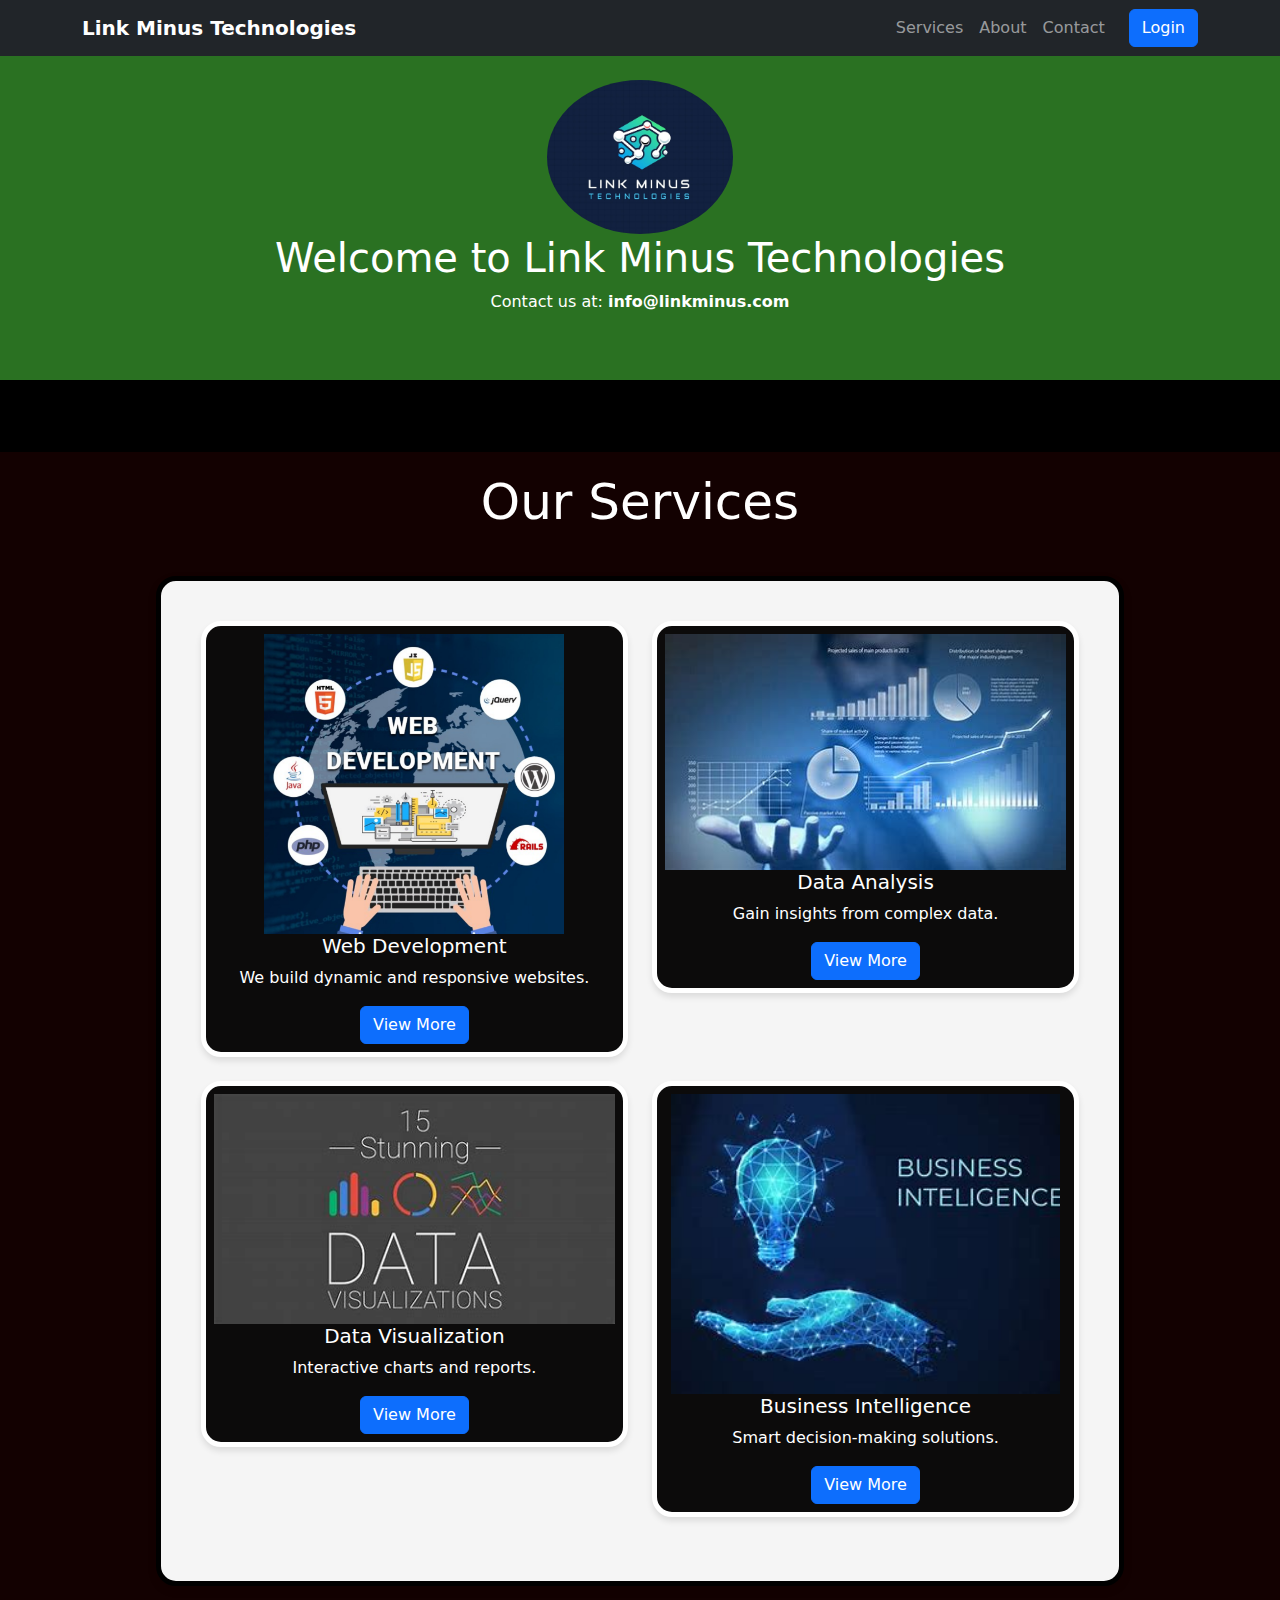
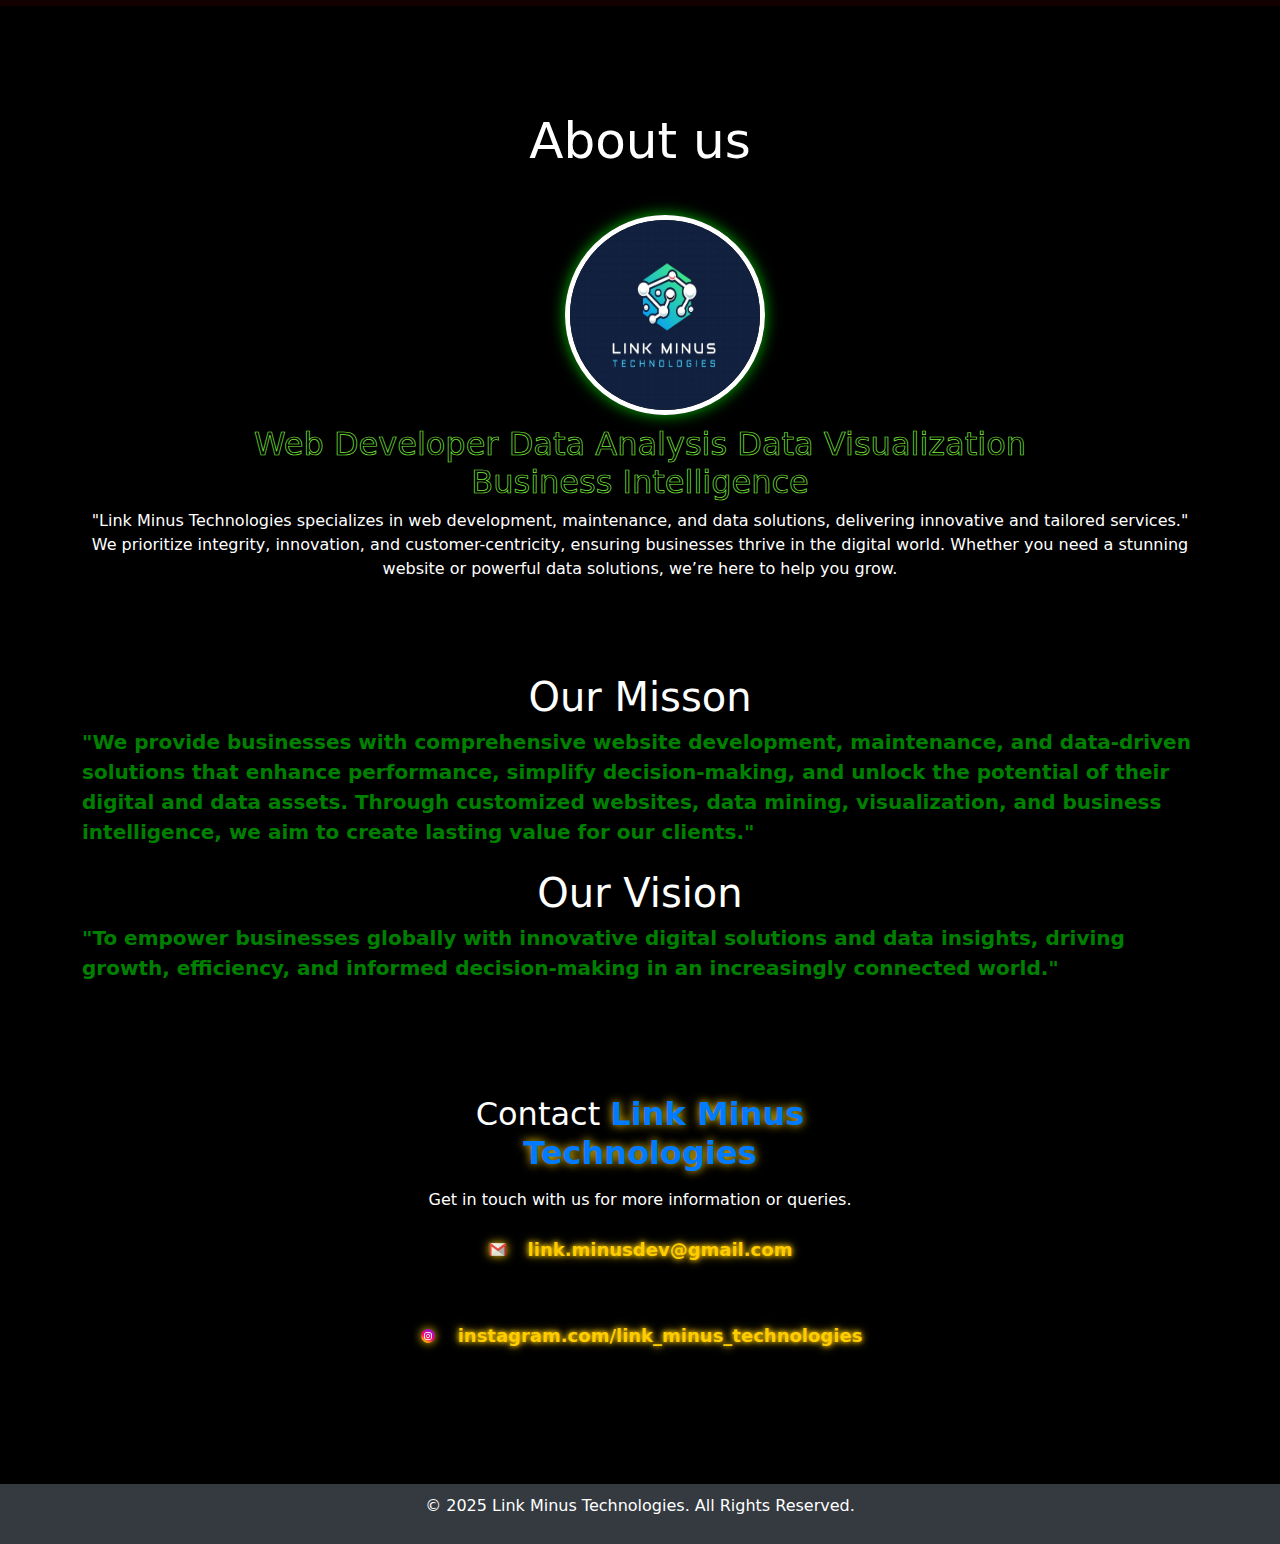
<file: ranjith/index.html>
<!DOCTYPE html>
<html lang="en">
<head>
    <meta charset="UTF-8">
    <meta name="viewport" content="width=device-width, initial-scale=1.0">
    <title>Link Minus Technologies</title>
    <link rel="Icon" href="rlogo.png.jpg">
    <link rel="stylesheet" href="style.css">
    <link href="https://cdn.jsdelivr.net/npm/bootstrap@5.3.3/dist/css/bootstrap.min.css" rel="stylesheet" integrity="sha384-QWTKZyjpPEjISv5WaRU9OFeRpok6YctnYmDr5pNlyT2bRjXh0JMhjY6hW+ALEwIH" crossorigin="anonymous">
</head>
<body  class="bg-black text-white">

    <nav class="navbar navbar-expand-lg navbar-dark bg-dark fixed-top">
        <div class="container">
            <a class="navbar-brand" href="#">Link Minus Technologies</a>
            <button class="navbar-toggler" type="button" data-bs-toggle="collapse" data-bs-target="#navbarNav">
                <span class="navbar-toggler-icon"></span>
            </button>
    
            <div class="collapse navbar-collapse justify-content-between" id="navbarNav">
                <ul class="navbar-nav ms-auto">
                    <li class="nav-item"><a class="nav-link" href="#services">Services</a></li>
                    <li class="nav-item"><a class="nav-link" href="#about">About</a></li>
                    <li class="nav-item"><a class="nav-link" href="#contact">Contact</a></li>
                </ul>
    
                <!-- Login Button -->
                <a href="login.html" class="btn btn-primary ms-3">Login</a>
            </div>
        </div>
    </nav>

    
    <!--
    
    <nav  class="navbar navbar-expand-lg navbar-dark bg-dark">
        <div class="container">
            <a class="navbar-brand" href="#">Link Minus Technologies</a>
            <button class="navbar-toggler" type="button" data-bs-toggle="collapse" data-bs-target="#navbarNav">
                <span class="navbar-toggler-icon"></span>
            </button>
            
            
            
            <div class="collapse navbar-collapse" id="navbarNav">
                <ul class="navbar-nav ms-auto">
                    
                    
                    
                    <li class="nav-item"><a class="nav-link" href="#services">Services</a></li>
                    <li class="nav-item"><a class="nav-link" href="#about">About</a></li>
                    <li class="nav-item"><a class="nav-link" href="#contact">Contact</a></li>
                </ul>
            </div>
        
        </div>
    </nav>
-->

    
    <header class="hero">
        <img class="logo" src="rlogo.png.jpg" alt="">
        <h1>Welcome to Link Minus Technologies</h1>
        <p>Contact us at: <strong>info@linkminus.com</strong></p>
    </header>
    <br>
    
    <!--ourservices-->
    <div class="colors">
        <div class="container my-5">
            <section id="services" style="margin: 20px auto;">
                <h2 id="soon" class="text-center mb-4">Our Services</h2>
                <div class="cards">
                    <div class="row">
                        <div class="col-md-6 col-lg-6">
                            <div id="newface" class="card text-center p-2">
                                <img class="photo img-fluid" src="webdevelopment.png" alt="Web Development">
                                <h5>Web Development</h5>
                                <p>We build dynamic and responsive websites.</p>
                                <a href="course.html">
                                    <button class="btn btn-primary" onclick="showMessage('Web Development')">View More</button>
                                </a>
                            </div>
                            <br>
                        </div>
                        <br>
                        <div class="col-md-6 col-lg-6">
                            <div id="newface" class="card text-center p-2">
                                <img class="photo img-fluid" src="dataanalysis.png" alt="Data Analysis">
                                <h5>Data Analysis</h5>
                            <p>Gain insights from complex data.</p>
                                <a href="course dataanal.html">
                                    <button class="btn btn-primary" onclick="showMessage('Data Analysis')">View More</button>
                                </a>
                            </div>
                            <br>
                        </div>
                        <div class="col-md-6 col-lg-6">
                            <div id="newface" class="card text-center p-2">
                                <img class="photo img-fluid" src="datavisualization.png" alt="Data Visualization">
                                <h5>Data Visualization</h5>
                                <p>Interactive charts and reports.</p>
                                <a href="datavisulation.html">
                                    <button class="btn btn-primary" onclick="showMessage('Data Visualization')">View More</button>
                                </a>
                            </div>
                            <br>
                        </div>
                        <div class="col-md-6 col-lg-6">
                            <div id="newface" class="card text-center p-2">
                                <img class="photo img-fluid" src="businessintelligence.png" alt="Business Intelligence">
                                <h5>Business Intelligence</h5>
                                <p>Smart decision-making solutions.</p>
                                <a href="bi.html">
                                    <button class="btn btn-primary" onclick="showMessage('Business Intelligence')">View More</button>
                                </a>
                            </div>
                            <br>
                        </div>
                    </div>
                </div>
            </section>
        </div>
    </div>
        <!--about-->
        <div id="about">
            <div id="me">
                <p >About us</p>
            </div>

            <div class="home-img">
                <div class="container">
                    <div class="row justify-content-center">
                        <div class="col-md-6 col-lg-4 col-12 text-center">
                            <img src="rlogo.png.jpg" alt="Responsive Logo" class="responsive-img">
                        </div>
                    </div>
                </div>
            </div>
            <div class="container">
                <section  class="home">
                    <div class="home-info">
                        <h2>
                            <span style="--i:4;" class="animated-text" data-text="Web Developer">Web Developer</span>
                            <span style="--i:3;" class="animated-text" data-text="Data Analysis">Data Analysis</span>
                            <span style="--i:2;" class="animated-text" data-text="Data Visualization">Data Visualization</span>
                            <span style="--i:1;" class="animated-text" data-text="Business Intelligence">Business Intelligence</span>
                        </h2>
                    
                        <p>
                            "Link Minus Technologies specializes in web development, maintenance, and data solutions, delivering innovative and tailored services."
                            We prioritize integrity, innovation, and customer-centricity, ensuring businesses thrive in the digital world. Whether you need a stunning website
                            or powerful data solutions, we’re here to help you grow.
                        </p>
            </div>
                        
                    </div>
                </section>
        </div>
        <!--ourmisson-->
        <div class="ourmisson">
            <div class="container">
                <div class="row">
                    <div class="col-lg-12 col-md-6 col-xs-3">
                        <div class="new">Our Misson</div>
                        <p><b> "We provide businesses with comprehensive website development, maintenance, and data-driven solutions that enhance performance, simplify decision-making, and unlock the potential of their digital and data assets. Through customized websites, data mining, visualization, and business intelligence, we aim to create lasting value for our clients." </b> </p>
                    </div>
                </div>
            </div>
        </div>
        
<!--vision-->
        <div class="OurVision">
            <div class="container">
                <div class="row">
                    <div class="col-lg-12 col-md-6 col-xs-3">
                        <div class="new">Our Vision</div>
                        <p>  <b> "To empower businesses globally with innovative digital solutions and data insights, driving growth, efficiency, and informed decision-making in an increasingly connected world."</b></p>
                    </div>
                </div>
            </div>
        </div>
        
    <br>

    <!--contact-->
    <div id="contact" class="container py-5" style="border-radius: 0px;">
        <div class="row justify-content-center">
            <div class="col-lg-6 col-md-8 col-sm-10 col-12">
                <div class="border-box text-center p-4 shadow">
                    <h2 class="mb-3">Contact <span class="highlight">Link Minus Technologies</span></h2>
                    <p class="mb-4">Get in touch with us for more information or queries.</p>
    
                    <!-- Email Section -->
                    <div class="contact-info mb-4">
                        <p>
                            <img src="email.png" alt="Email Icon" class="icon-img">
                         
                            <a href="mailto:link.minusdev@gmail.com" class="glow-text">link.minusdev@gmail.com</a>
                        </p>
                    </div>
    
                    <!-- Social Media Links -->
                    <div class="social-media">
                        <p>
                            <img src="instagram-logo.png" alt="Instagram Logo" class="icon-img">
                            
                            <a href="https://www.instagram.com/link_minus_technologies/" class="glow-text">
                                instagram.com/link_minus_technologies
                            </a>
                        </p>
                    </div>
                </div>
            </div>
        </div>
    </div>
    
    


     <br><br>
    
    <footer>
        <p>&copy; 2025 Link Minus Technologies. All Rights Reserved.</p>
    </footer>

    <script src="https://cdn.jsdelivr.net/npm/bootstrap@5.3.3/dist/js/bootstrap.bundle.min.js" integrity="sha384-YvpcrYf0tY3lHB60NNkmXc5s9fDVZLESaAA55NDzOxhy9GkcIdslK1eN7N6jIeHz" crossorigin="anonymous"></script>
</body>
</html>
</file>
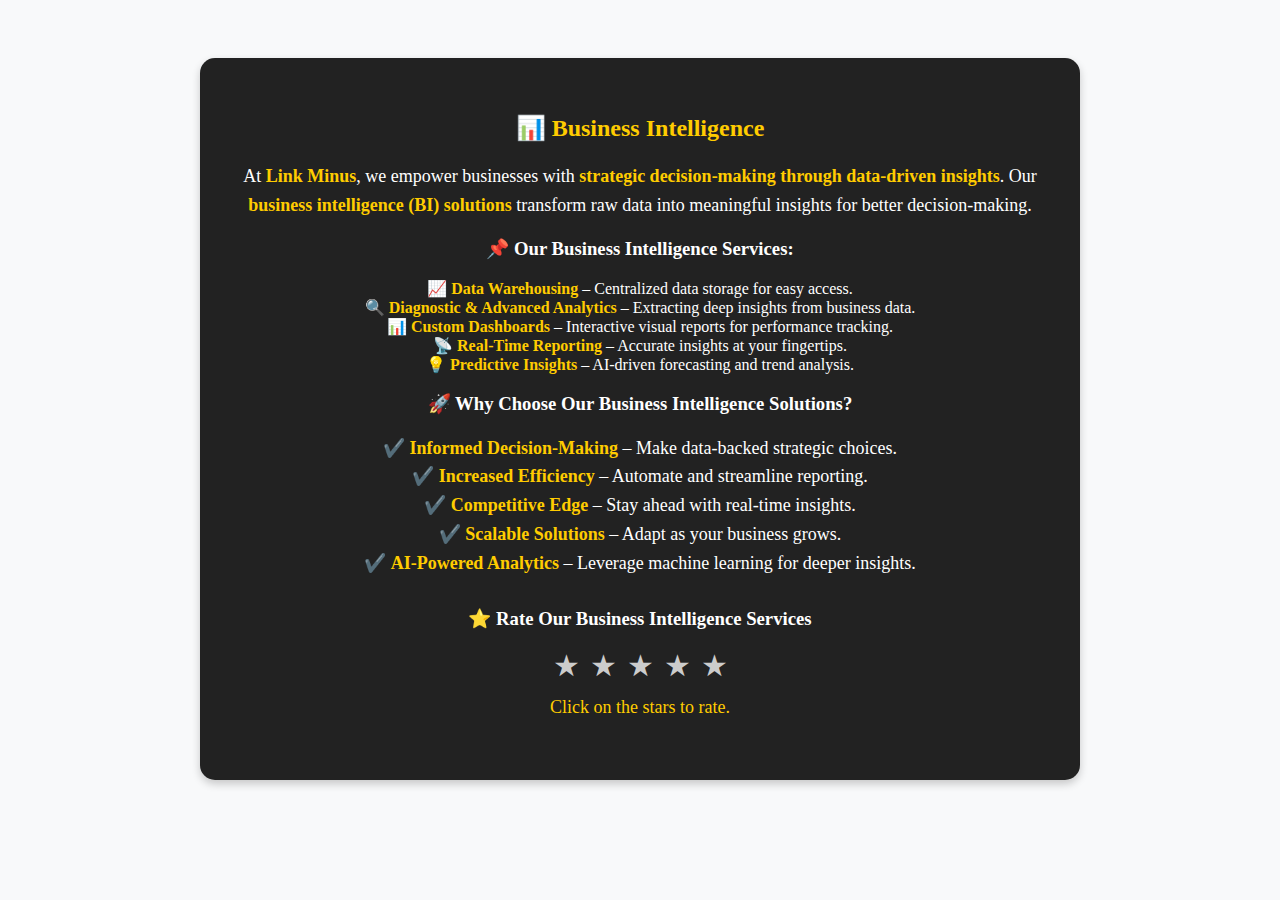
<file: ranjith/bi.html>
<!DOCTYPE html>
<html lang="en">
<head>
    <title>Business Intelligence</title>
    <meta charset="UTF-8">
    <meta name="viewport" content="width=device-width, initial-scale=1.0">
    <title>Business Intelligence</title>
    <style>
        body {
            text-align: center;
            padding-top: 50px;
            background-color: #f8f9fa;
        }
        .container {
            background: #222;
            padding: 40px;
            border-radius: 15px;
            box-shadow: 0 4px 8px rgba(0, 0, 0, 0.2);
            max-width: 800px;
            margin: auto;
            color: #ffffff;
        }
        h1 {
            font-size: 24px;
            font-weight: bold;
            color: #ffcc00;
            margin-bottom: 20px;
        }
        p {
            font-size: 18px;
            line-height: 1.6;
            text-align: center;
        }
        .highlight {
            font-weight: bold;
            color: #ffcc00;
        }
        .btn-primary {
            background-color: #ffcc00;
            border-color: #ffcc00;
            color: #222;
            font-weight: bold;
            padding: 10px 20px;
            border-radius: 8px;
            text-decoration: none;
            display: inline-block;
            margin-top: 20px;
        }
        /* Responsive */
        @media (max-width: 768px) {
            h1 {
                font-size: 24px;
            }
            p {
                font-size: 16px;
            }
        }
        /* Star Rating Styles */
        .rating-container {
            margin-top: 30px;
        }
        .star-rating {
            display: flex;
            justify-content: center;
            font-size: 30px;
            cursor: pointer;
        }
        .star {
            color: #ccc;
            transition: color 0.3s;
            margin: 0 5px;
        }
        .star.selected, .star:hover {
            color: #ffcc00;
        }
        .rating-text {
            font-size: 18px;
            margin-top: 10px;
            color: #ffcc00;
        }
    </style>
</head>
<body>
    <div class="container mt-5">
        <h1>📊 Business Intelligence</h1>
        <p>
            At <span class="highlight">Link Minus</span>, we empower businesses with <span class="highlight">strategic decision-making through data-driven insights</span>. Our <span class="highlight">business intelligence (BI) solutions</span> transform raw data into meaningful insights for better decision-making.
        </p>
        <p>
            <h3>📌 Our Business Intelligence Services:</h3>
            📈 <span class="highlight">Data Warehousing</span> – Centralized data storage for easy access.<br>
            🔍 <span class="highlight">Diagnostic & Advanced Analytics</span> – Extracting deep insights from business data.<br>
            📊 <span class="highlight">Custom Dashboards</span> – Interactive visual reports for performance tracking.<br>
            📡 <span class="highlight">Real-Time Reporting</span> – Accurate insights at your fingertips.<br>
            💡 <span class="highlight">Predictive Insights</span> – AI-driven forecasting and trend analysis.
        </p>
        
        <h3 class="mt-3">🚀 Why Choose Our Business Intelligence Solutions?</h3>
        <p>
            ✔️ <span class="highlight">Informed Decision-Making</span> – Make data-backed strategic choices.<br>
            ✔️ <span class="highlight">Increased Efficiency</span> – Automate and streamline reporting.<br>
            ✔️ <span class="highlight">Competitive Edge</span> – Stay ahead with real-time insights.<br>
            ✔️ <span class="highlight">Scalable Solutions</span> – Adapt as your business grows.<br>
            ✔️ <span class="highlight">AI-Powered Analytics</span> – Leverage machine learning for deeper insights.
        </p>

        <!-- Rating System -->
        <div class="rating-container">
            <h3>⭐ Rate Our Business Intelligence Services</h3>
            <div class="star-rating" id="starRating">
                <span class="star" data-value="1">★</span>
                <span class="star" data-value="2">★</span>
                <span class="star" data-value="3">★</span>
                <span class="star" data-value="4">★</span>
                <span class="star" data-value="5">★</span>
            </div>
            <p class="rating-text" id="ratingText">Click on the stars to rate.</p>
        </div>
    </div>

    <script>
        document.addEventListener("DOMContentLoaded", function() {
            const stars = document.querySelectorAll("#starRating .star");
            const ratingText = document.getElementById("ratingText");
            const ratingKey = "bi_service_rating"; // Key for localStorage
            
            let savedRating = localStorage.getItem(ratingKey) || 0;
            updateStars(savedRating);

            stars.forEach(star => {
                star.addEventListener("click", function() {
                    let rating = this.getAttribute("data-value");
                    localStorage.setItem(ratingKey, rating);
                    updateStars(rating);
                });
            });

            function updateStars(rating) {
                stars.forEach(star => {
                    let value = star.getAttribute("data-value");
                    if (value <= rating) {
                        star.classList.add("selected");
                    } else {
                        star.classList.remove("selected");
                    }
                });

                // Update rating text
                if (rating > 0) {
                    ratingText.textContent = `You rated this ${rating} stars!`;
                } else {
                    ratingText.textContent = "Click on the stars to rate.";
                }
            }
        });
    </script>
</body>
</html>
</file>
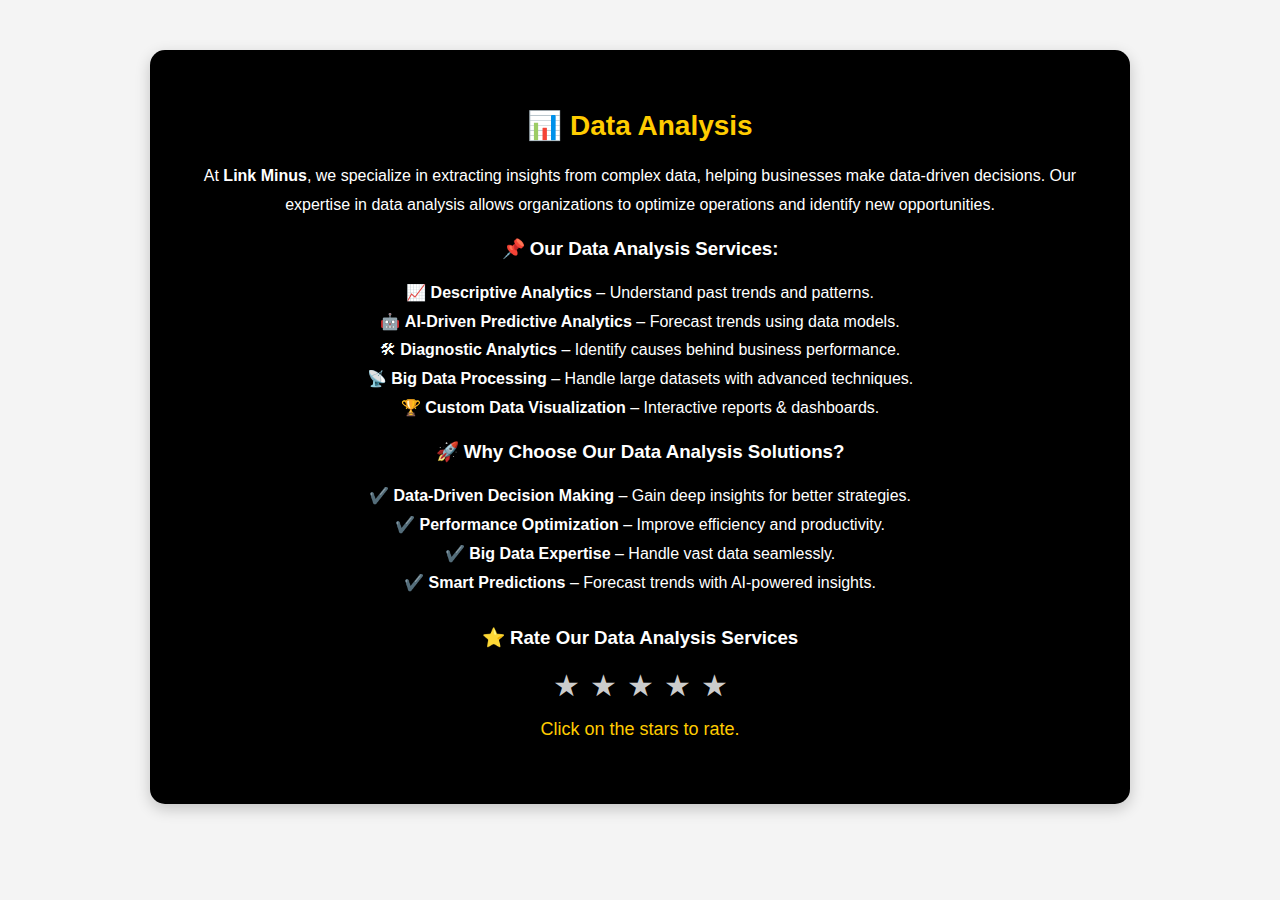
<file: ranjith/course dataanal.html>
<!DOCTYPE html>
<html lang="en">
<head>
    <meta charset="UTF-8">
    <meta name="viewport" content="width=device-width, initial-scale=1.0">
    <title>Data Analysis - Link Minus</title>
    

    <link href="https://cdn.jsdelivr.net/npm/bootstrap@5.3.3/dist/css/bootstrap.min.css" rel="stylesheet" integrity="sha384-QWTKZyjpPEjISv5WaRU9OFeRpok6YctnYmDr5pNly5W+ALEwIHAmxIM1NvYVpU7BhU" crossorigin="anonymous">
    
    <style>
        body {
            background-color: #f4f4f4;
            color: #fff;
            margin: 0;
            font-family: 'Arial', sans-serif;
        }

        .container {
            max-width: 900px;
            background: black;
            padding: 40px;
            border-radius: 15px;
            box-shadow: 0px 5px 15px rgba(0, 0, 0, 0.2);
            margin: 50px auto;
            text-align: center;
        }

        h1 {
            font-size: 28px;
            font-weight: bold;
            text-align: center;
            color: #ffcc00;
            margin-bottom: 20px;
        }

        p {
            font-size: 16px;
            line-height: 1.8;
        }

        .highlight {
            color: #ffcc00;
            font-weight: bold;
        }

        /* Star Rating Styles */
        .rating-container {
            margin-top: 30px;
            text-align: center;
        }
        .star-rating {
            display: flex;
            justify-content: center;
            font-size: 30px;
            cursor: pointer;
        }
        .star {
            color: #ccc;
            transition: color 0.3s;
            margin: 0 5px;
        }
        .star.selected, .star:hover {
            color: #ffcc00;
        }
        .rating-text {
            font-size: 18px;
            margin-top: 10px;
            color: #ffcc00;
        }

        @media (max-width: 768px) {
            h1 {
                font-size: 22px;
            }

            p {
                font-size: 14px;
            }
        }
    </style>
</head>
<body>

    <div class="container text-center p-4">
        <h1>📊 Data Analysis</h1>
        <p>
            At <strong>Link Minus</strong>, we specialize in extracting insights from complex data, helping businesses make data-driven decisions. Our expertise in data analysis allows organizations to optimize operations and identify new opportunities.
        </p>

        <h3>📌 Our Data Analysis Services:</h3>
        <p>
            📈 <strong>Descriptive Analytics</strong> – Understand past trends and patterns.<br>
            🤖 <strong>AI-Driven Predictive Analytics</strong> – Forecast trends using data models.<br>
            🛠 <strong>Diagnostic Analytics</strong> – Identify causes behind business performance.<br>
            📡 <strong>Big Data Processing</strong> – Handle large datasets with advanced techniques.<br>
            🏆 <strong>Custom Data Visualization</strong> – Interactive reports & dashboards.
        </p>

        <h3 class="mt-4">🚀 Why Choose Our Data Analysis Solutions?</h3>
        <p>
            ✔️ <strong>Data-Driven Decision Making</strong> – Gain deep insights for better strategies.<br>
            ✔️ <strong>Performance Optimization</strong> – Improve efficiency and productivity.<br>
            ✔️ <strong>Big Data Expertise</strong> – Handle vast data seamlessly.<br>
            ✔️ <strong>Smart Predictions</strong> – Forecast trends with AI-powered insights.<br>
        </p>

        <!-- Rating System -->
        <div class="rating-container">
            <h3>⭐ Rate Our Data Analysis Services</h3>
            <div class="star-rating" id="starRating">
                <span class="star" data-value="1">★</span>
                <span class="star" data-value="2">★</span>
                <span class="star" data-value="3">★</span>
                <span class="star" data-value="4">★</span>
                <span class="star" data-value="5">★</span>
            </div>
            <p class="rating-text" id="ratingText">Click on the stars to rate.</p>
        </div>
    </div>

    <script>
        document.addEventListener("DOMContentLoaded", function() {
            const stars = document.querySelectorAll("#starRating .star");
            const ratingText = document.getElementById("ratingText");
            const ratingKey = "data_analysis_rating"; // Unique key for this page
            
            let savedRating = localStorage.getItem(ratingKey) || 0;
            updateStars(savedRating);

            stars.forEach(star => {
                star.addEventListener("click", function() {
                    let rating = this.getAttribute("data-value");
                    localStorage.setItem(ratingKey, rating);
                    updateStars(rating);
                });
            });

            function updateStars(rating) {
                stars.forEach(star => {
                    let value = star.getAttribute("data-value");
                    if (value <= rating) {
                        star.classList.add("selected");
                    } else {
                        star.classList.remove("selected");
                    }
                });

                // Update rating text
                if (rating > 0) {
                    ratingText.textContent = `You rated this ${rating} stars!`;
                } else {
                    ratingText.textContent = "Click on the stars to rate.";
                }
            }
        });
    </script>

    <script src="https://cdn.jsdelivr.net/npm/bootstrap@5.3.3/dist/js/bootstrap.bundle.min.js" crossorigin="anonymous"></script>
</body>
</html>
</file>
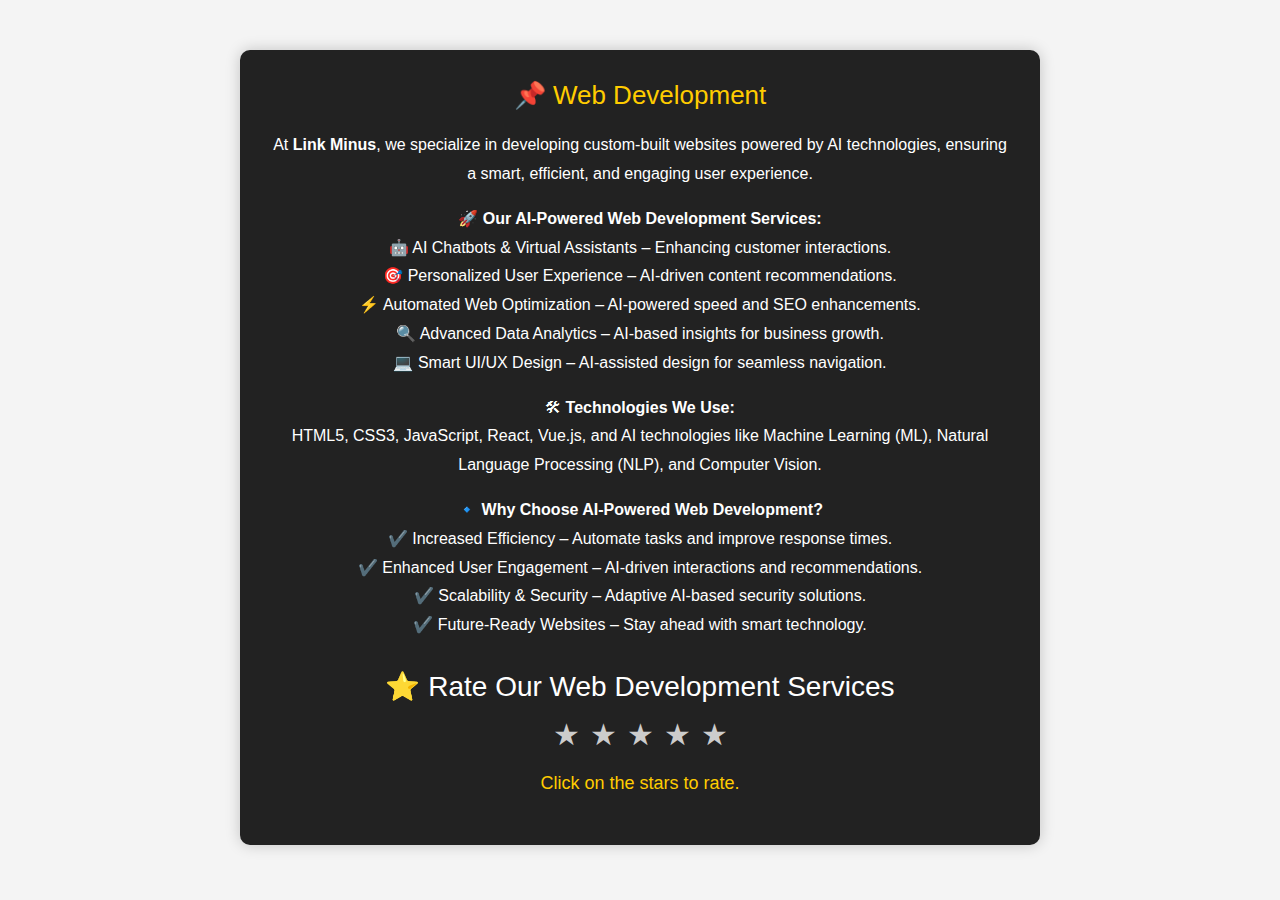
<file: ranjith/course.html>
<!DOCTYPE html>
<html lang="en">
<head>
    <meta charset="UTF-8">
    <meta name="viewport" content="width=device-width, initial-scale=1.0">
    <title>Web Development</title>
    
    <link href="https://cdn.jsdelivr.net/npm/bootstrap@5.3.3/dist/css/bootstrap.min.css" rel="stylesheet" integrity="sha384-QWTKZyjpPEjISv5WaRU9OFeRpok6YctnYmDr5pNlyT2bRjXh0JMhjY6hW+ALEwIH" crossorigin="anonymous">

    <style>
        /* General Styling */
        body {
            background-color: #f4f4f4; /* Light background */
            color: #fff;
            margin: 0;
            font-family: Arial, sans-serif;
        }
        
        /* Centering content */
        .container {
            background: #222;
            border-radius: 10px;
            padding: 30px;
            box-shadow: 0px 0px 15px rgba(0, 0, 0, 0.2);
            max-width: 800px;
            margin: 50px auto;
        }

        /* Headings */
        h1 {
            color: #ffcc00;
            font-size: 26px;
            text-align: center;
            margin-bottom: 20px;
        }

        /* Paragraph styling */
        p {
            font-size: 16px;
            line-height: 1.8;
            text-align: center;
        }

        /* Bullet points */
        p br {
            display: block;
            margin-bottom: 8px;
        }

        /* Star Rating Styles */
        .rating-container {
            margin-top: 30px;
            text-align: center;
        }
        .star-rating {
            display: flex;
            justify-content: center;
            font-size: 30px;
            cursor: pointer;
        }
        .star {
            color: #ccc;
            transition: color 0.3s;
            margin: 0 5px;
        }
        .star.selected, .star:hover {
            color: #ffcc00;
        }
        .rating-text {
            font-size: 18px;
            margin-top: 10px;
            color: #ffcc00;
        }

        /* Responsive design */
        @media (max-width: 768px) {
            .container {
                padding: 20px;
                margin: 20px;
            }

            h1 {
                font-size: 22px;
            }

            p {
                font-size: 14px;
            }
        }
    </style>
</head>
<body>

    <div class="container">
        <h1>📌 Web Development</h1>

        <p>
            At <strong>Link Minus</strong>, we specialize in developing custom-built websites powered by AI technologies, ensuring a smart, efficient, and engaging user experience.
        </p>

        <p>
            🚀 <strong>Our AI-Powered Web Development Services:</strong> <br>
            🤖 AI Chatbots & Virtual Assistants – Enhancing customer interactions. <br>
            🎯 Personalized User Experience – AI-driven content recommendations. <br>
            ⚡ Automated Web Optimization – AI-powered speed and SEO enhancements. <br>
            🔍 Advanced Data Analytics – AI-based insights for business growth. <br>
            💻 Smart UI/UX Design – AI-assisted design for seamless navigation.
        </p>

        <p>
            🛠 <strong>Technologies We Use:</strong> <br>
            HTML5, CSS3, JavaScript, React, Vue.js, and AI technologies like Machine Learning (ML), Natural Language Processing (NLP), and Computer Vision.
        </p>

        <p>
            🔹 <strong>Why Choose AI-Powered Web Development?</strong> <br>
            ✔️ Increased Efficiency – Automate tasks and improve response times. <br>
            ✔️ Enhanced User Engagement – AI-driven interactions and recommendations. <br>
            ✔️ Scalability & Security – Adaptive AI-based security solutions. <br>
            ✔️ Future-Ready Websites – Stay ahead with smart technology.
        </p>

        <!-- Rating System -->
        <div class="rating-container">
            <h3>⭐ Rate Our Web Development Services</h3>
            <div class="star-rating" id="starRating">
                <span class="star" data-value="1">★</span>
                <span class="star" data-value="2">★</span>
                <span class="star" data-value="3">★</span>
                <span class="star" data-value="4">★</span>
                <span class="star" data-value="5">★</span>
            </div>
            <p class="rating-text" id="ratingText">Click on the stars to rate.</p>
        </div>
    </div>

    <script>
        document.addEventListener("DOMContentLoaded", function() {
            const stars = document.querySelectorAll("#starRating .star");
            const ratingText = document.getElementById("ratingText");
            const ratingKey = "ai_web_dev_rating"; // Unique key for this page
            
            let savedRating = localStorage.getItem(ratingKey) || 0;
            updateStars(savedRating);

            stars.forEach(star => {
                star.addEventListener("click", function() {
                    let rating = this.getAttribute("data-value");
                    localStorage.setItem(ratingKey, rating);
                    updateStars(rating);
                });
            });

            function updateStars(rating) {
                stars.forEach(star => {
                    let value = star.getAttribute("data-value");
                    if (value <= rating) {
                        star.classList.add("selected");
                    } else {
                        star.classList.remove("selected");
                    }
                });

                // Update rating text
                if (rating > 0) {
                    ratingText.textContent = `You rated this ${rating} stars!`;
                } else {
                    ratingText.textContent = "Click on the stars to rate.";
                }
            }
        });
    </script>

    <script src="https://cdn.jsdelivr.net/npm/bootstrap@5.3.3/dist/js/bootstrap.bundle.min.js" integrity="sha384-YvpcrYf0tY3lHB60NNkmXc5s9fDVZLESaAA55NDzOxhy9GkcIdslK1eN7N6jIeHz" crossorigin="anonymous"></script>

</body>
</html>
</file>
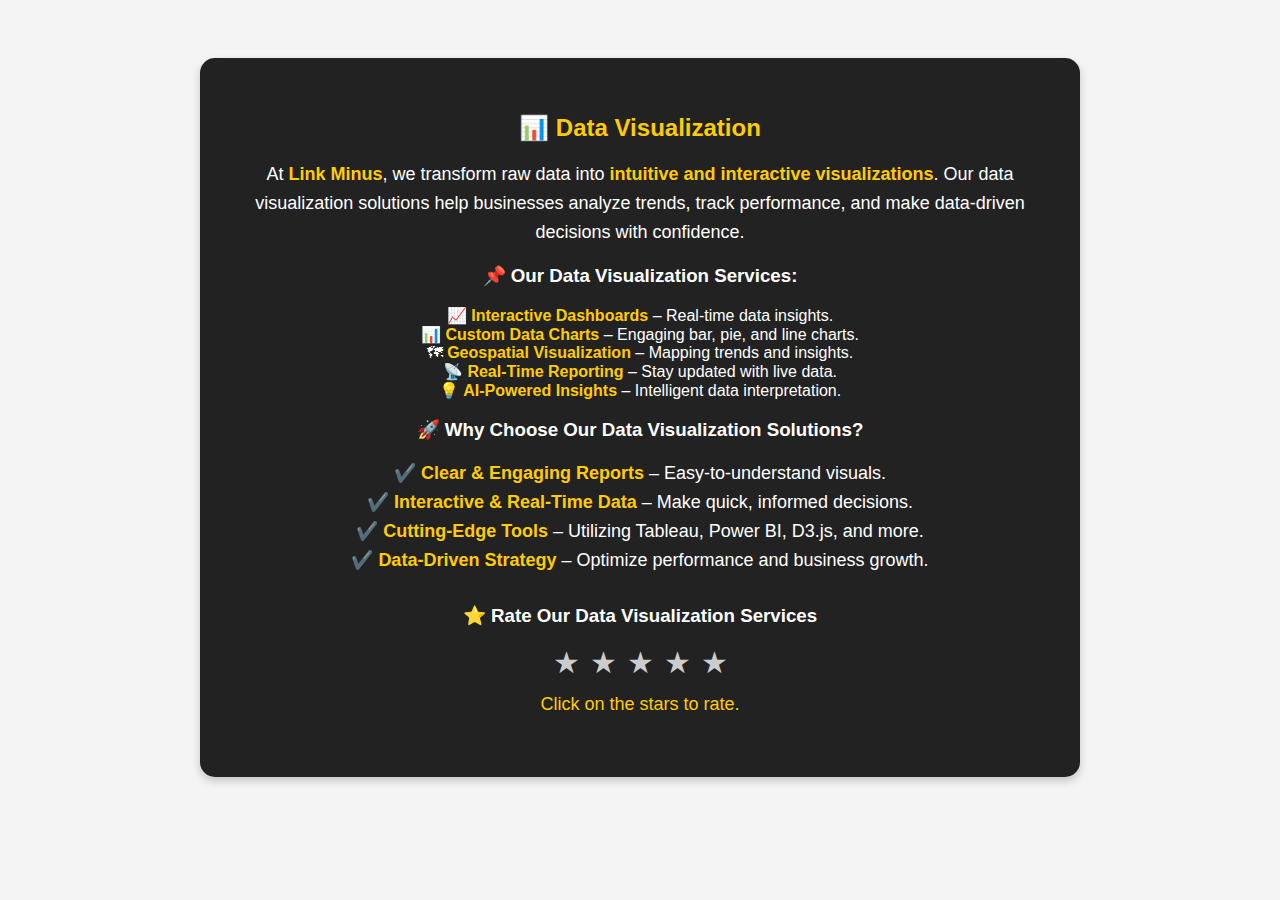
<file: ranjith/datavisulation.html>
<!DOCTYPE html>
<html lang="en">
<head>
    <meta charset="UTF-8">
    <meta name="viewport" content="width=device-width, initial-scale=1.0">
    <title>Data Visualization</title>
    <style>
        body {
            text-align: center;
            padding-top: 50px;
            background-color: #f4f4f4;
            font-family: Arial, sans-serif;
        }
        .container {
            background: #222;
            padding: 40px;
            border-radius: 15px;
            box-shadow: 0 4px 8px rgba(0, 0, 0, 0.2);
            max-width: 800px;
            margin: auto;
            color: #ffffff;
        }
        h1 {
            font-size: 24px;
            font-weight: bold;
            color: #ffcc00;
        }
        p {
            font-size: 18px;
            line-height: 1.6;
        }
        .highlight {
            color: #ffcc00;
            font-weight: bold;
        }
        .btn-primary {
            background-color: #ffcc00;
            border-color: #ffcc00;
            color: #222;
            font-weight: bold;
            padding: 10px 20px;
            border-radius: 8px;
            text-decoration: none;
            display: inline-block;
            margin-top: 20px;
        }
        @media (max-width: 768px) {
            .container {
                padding: 20px;
                width: 90%;
            }
            h1 {
                font-size: 22px;
            }
            p {
                font-size: 16px;
            }
        }
        /* Star Rating Styles */
        .rating-container {
            margin-top: 30px;
        }
        .star-rating {
            display: flex;
            justify-content: center;
            font-size: 30px;
            cursor: pointer;
        }
        .star {
            color: #ccc;
            transition: color 0.3s;
            margin: 0 5px;
        }
        .star.selected, .star:hover {
            color: #ffcc00;
        }
        .rating-text {
            font-size: 18px;
            margin-top: 10px;
            color: #ffcc00;
        }
    </style>
</head>
<body>
    <div class="container">
        <h1>📊 Data Visualization</h1>
        <p>
            At <span class="highlight">Link Minus</span>, we transform raw data into <span class="highlight">intuitive and interactive visualizations</span>. Our data visualization solutions help businesses analyze trends, track performance, and make data-driven decisions with confidence.
        </p>
        <p>
            <h3>📌 Our Data Visualization Services:</h3>
            📈 <span class="highlight">Interactive Dashboards</span> – Real-time data insights.<br>
            📊 <span class="highlight">Custom Data Charts</span> – Engaging bar, pie, and line charts.<br>
            🗺 <span class="highlight">Geospatial Visualization</span> – Mapping trends and insights.<br>
            📡 <span class="highlight">Real-Time Reporting</span> – Stay updated with live data.<br>
            💡 <span class="highlight">AI-Powered Insights</span> – Intelligent data interpretation.
        </p>
        
        <h3 class="mt-3">🚀 Why Choose Our Data Visualization Solutions?</h3>
        <p>
            ✔️ <span class="highlight">Clear & Engaging Reports</span> – Easy-to-understand visuals.<br>
            ✔️ <span class="highlight">Interactive & Real-Time Data</span> – Make quick, informed decisions.<br>
            ✔️ <span class="highlight">Cutting-Edge Tools</span> – Utilizing Tableau, Power BI, D3.js, and more.<br>
            ✔️ <span class="highlight">Data-Driven Strategy</span> – Optimize performance and business growth.<br>
        </p>

        <!-- Rating System -->
        <div class="rating-container">
            <h3>⭐ Rate Our Data Visualization Services</h3>
            <div class="star-rating" id="starRating">
                <span class="star" data-value="1">★</span>
                <span class="star" data-value="2">★</span>
                <span class="star" data-value="3">★</span>
                <span class="star" data-value="4">★</span>
                <span class="star" data-value="5">★</span>
            </div>
            <p class="rating-text" id="ratingText">Click on the stars to rate.</p>
        </div>
    </div>

    <script>
        document.addEventListener("DOMContentLoaded", function() {
            const stars = document.querySelectorAll("#starRating .star");
            const ratingText = document.getElementById("ratingText");
            const ratingKey = "data_viz_service_rating"; // Unique key for this page
            
            let savedRating = localStorage.getItem(ratingKey) || 0;
            updateStars(savedRating);

            stars.forEach(star => {
                star.addEventListener("click", function() {
                    let rating = this.getAttribute("data-value");
                    localStorage.setItem(ratingKey, rating);
                    updateStars(rating);
                });
            });

            function updateStars(rating) {
                stars.forEach(star => {
                    let value = star.getAttribute("data-value");
                    if (value <= rating) {
                        star.classList.add("selected");
                    } else {
                        star.classList.remove("selected");
                    }
                });

                // Update rating text
                if (rating > 0) {
                    ratingText.textContent = `You rated this ${rating} stars!`;
                } else {
                    ratingText.textContent = "Click on the stars to rate.";
                }
            }
        });
    </script>
</body>
</html>
</file>
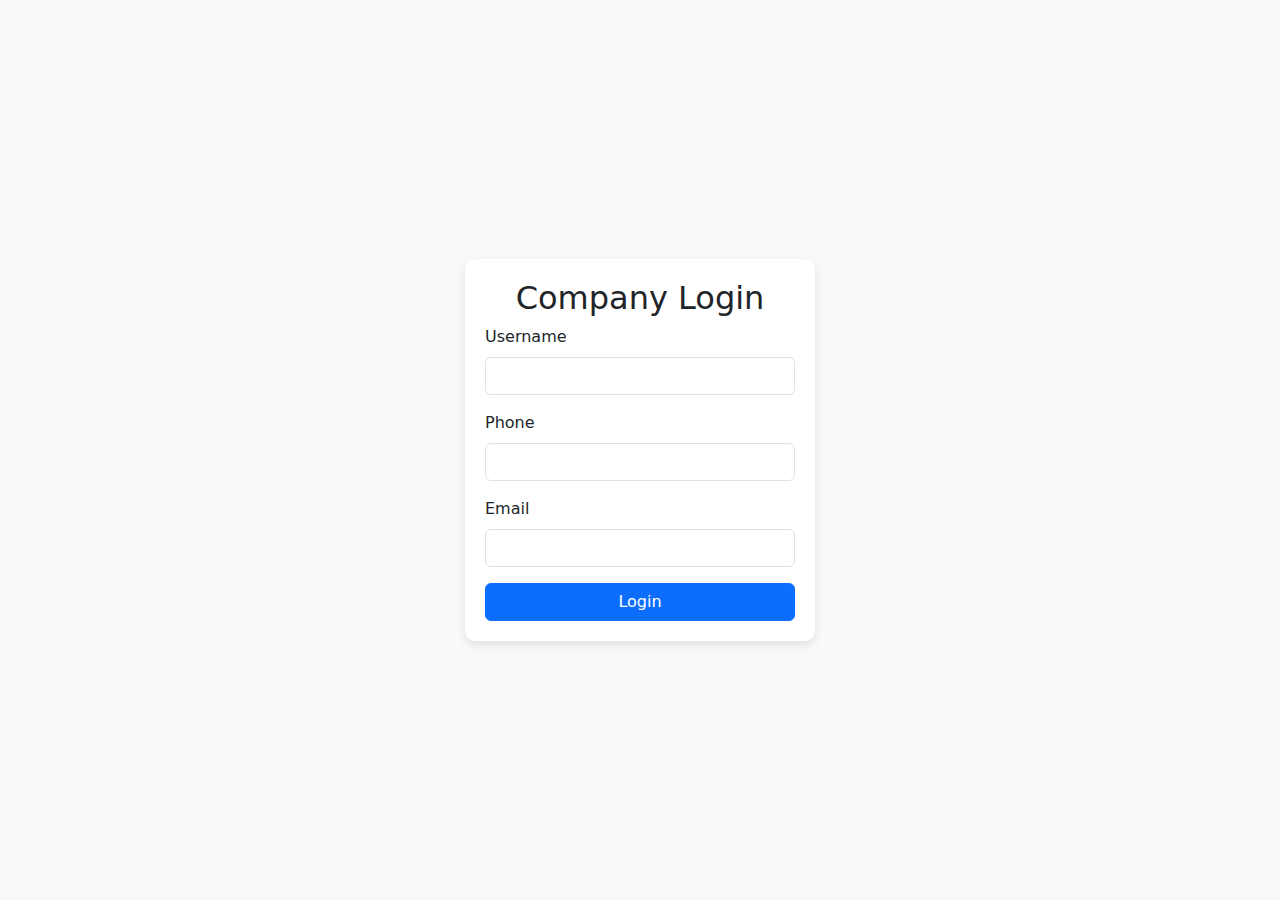
<file: ranjith/html.html>
<!DOCTYPE html>
<html lang="en">
<head>
    <meta charset="UTF-8">
    <meta name="viewport" content="width=device-width, initial-scale=1.0">
    <title>Company Login</title>
    <link rel="stylesheet" href="https://cdn.jsdelivr.net/npm/bootstrap@5.3.0/dist/css/bootstrap.min.css">
    <style>
        body {
            background-color: #f8f9fa;
        }

        .login-box {
            background: white;
            border-radius: 10px;
            padding: 20px;
            width: 350px;
            box-shadow: 0px 4px 10px rgba(0, 0, 0, 0.1);
        }

        .card {
            margin-top: 20px;
        }

        #dashboard {
            display: none;
            text-align: center;
        }
    </style>
</head>
<body>

<div class="container d-flex justify-content-center align-items-center vh-100" id="login-container">
    <div class="login-box">
        <h2 class="text-center">Company Login</h2>
        <form id="loginForm">
            <div class="mb-3">
                <label for="username" class="form-label">Username</label>
                <input type="text" class="form-control" id="username" required>
            </div>
            <div class="mb-3">
                <label for="phone" class="form-label">Phone</label>
                <input type="tel" class="form-control" id="phone" required>
            </div>
            <div class="mb-3">
                <label for="email" class="form-label">Email</label>
                <input type="email" class="form-control" id="email" required>
            </div>
            <button type="submit" class="btn btn-primary w-100">Login</button>
        </form>
    </div>
</div>

<!-- Notifications and Owner Panel -->
<div class="container mt-5" id="dashboard">
    <h3>Welcome, <span id="userDisplay"></span>!</h3>
    <div class="row">
        <div class="col-md-6">
            <div class="card">
                <div class="card-body">
                    <h5 class="card-title">Notifications</h5>
                    <ul id="notifications">
                        <li>New policy update</li>
                        <li>System maintenance at midnight</li>
                    </ul>
                </div>
            </div>
        </div>
        <div class="col-md-6">
            <div class="card">
                <div class="card-body">
                    <h5 class="card-title">Owner Panel</h5>
                    <p>Manage users, reports, and website settings here.</p>
                    <button class="btn btn-warning">Admin Access</button>
                </div>
            </div>
        </div>
    </div>
</div>

<script>
    document.getElementById("loginForm").addEventListener("submit", function(event) {
        event.preventDefault();

        let username = document.getElementById("username").value;
        let phone = document.getElementById("phone").value;
        let email = document.getElementById("email").value;

        if (username && phone && email) {
            document.getElementById("userDisplay").innerText = username;
            document.getElementById("login-container").style.display = "none";
            document.getElementById("dashboard").style.display = "block";

            // Alert message for notification
            setTimeout(function () {
                alert("Welcome " + username + "! You have new notifications.");
                
                // Reset back to login page after alert
                document.getElementById("login-container").style.display = "flex";
                document.getElementById("dashboard").style.display = "none";
                
                // Clear input fields
                document.getElementById("username").value = "";
                document.getElementById("phone").value = "";
                document.getElementById("email").value = "";
            }, 1000); // Show notification after 1 second
        } else {
            alert("Please fill in all fields.");
        }
    });
</script>

<script src="https://cdn.jsdelivr.net/npm/bootstrap@5.3.0/dist/js/bootstrap.bundle.min.js"></script>

</body>
</html>
</file>
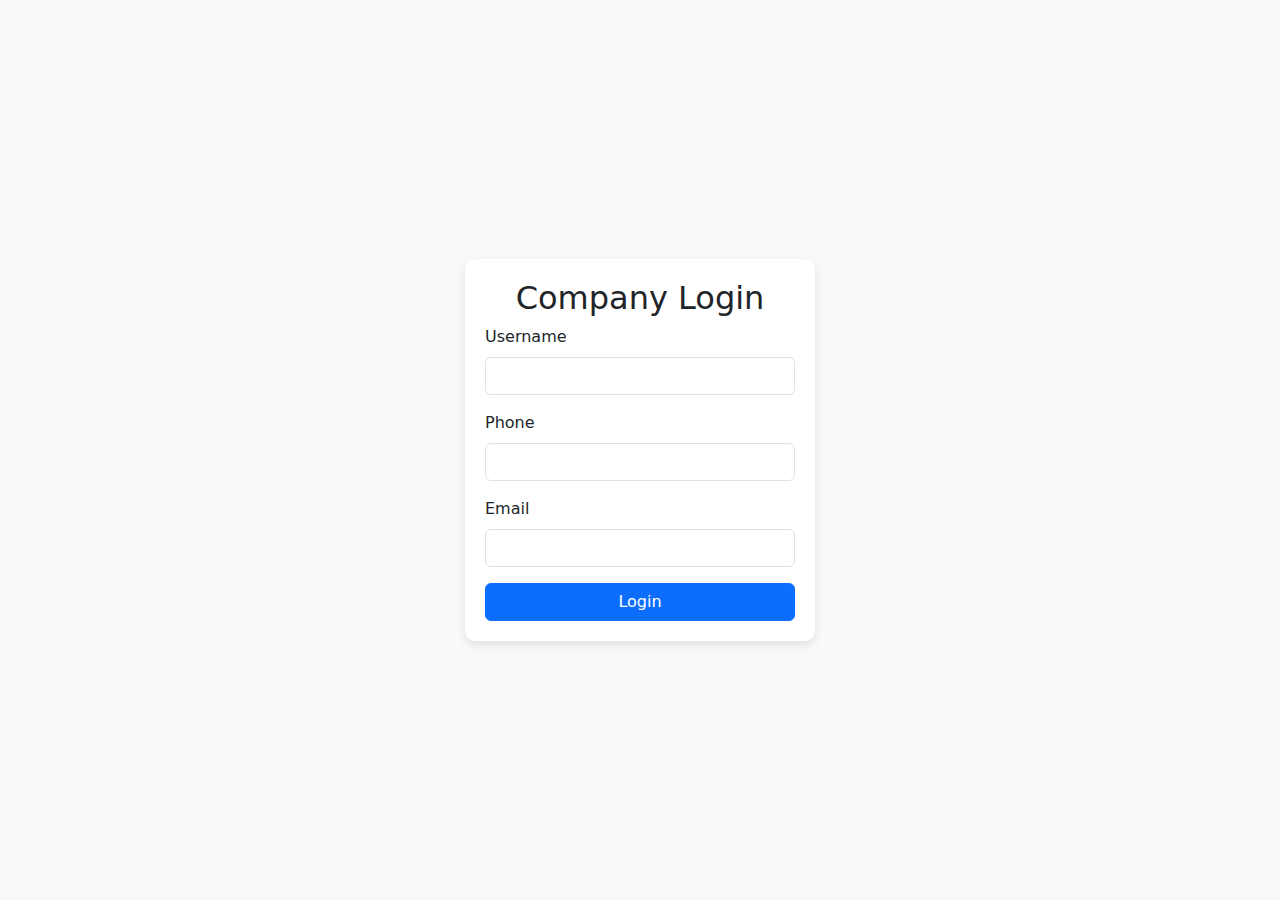
<file: ranjith/login.html>
<!DOCTYPE html>
<html lang="en">
<head>
    <meta charset="UTF-8">
    <meta name="viewport" content="width=device-width, initial-scale=1.0">
    <title>Company Login</title>
    <link rel="stylesheet" href="https://cdn.jsdelivr.net/npm/bootstrap@5.3.0/dist/css/bootstrap.min.css">
    <style>
        body {
            background-color: #f8f9fa;
        }

        .login-box {
            background: white;
            border-radius: 10px;
            padding: 20px;
            width: 350px;
            box-shadow: 0px 4px 10px rgba(0, 0, 0, 0.1);
        }

        .card {
            margin-top: 20px;
        }

        #dashboard {
            display: none;
            text-align: center;
        }
    </style>
</head>
<body>

<div class="container d-flex justify-content-center align-items-center vh-100" id="login-container">
    <div class="login-box">
        <h2 class="text-center">Company Login</h2>
        <form id="loginForm">
            <div class="mb-3">
                <label for="username" class="form-label">Username</label>
                <input type="text" class="form-control" id="username" required>
            </div>
            <div class="mb-3">
                <label for="phone" class="form-label">Phone</label>
                <input type="tel" class="form-control" id="phone" required>
            </div>
            <div class="mb-3">
                <label for="email" class="form-label">Email</label>
                <input type="email" class="form-control" id="email" required>
            </div>
            <button type="submit" class="btn btn-primary w-100">Login</button>
        </form>
    </div>
</div>

<!-- Notifications and Owner Panel -->
<div class="container mt-5" id="dashboard">
    <h3>Welcome, <span id="userDisplay"></span>!</h3>
    <div class="row">
        <div class="col-md-6">
            <div class="card">
                <div class="card-body">
                    <h5 class="card-title">Notifications</h5>
                    <ul id="notifications">
                        <li>New policy update</li>
                        <li>System maintenance at midnight</li>
                    </ul>
                </div>
            </div>
        </div>
        <div class="col-md-6">
            <div class="card">
                <div class="card-body">
                    <h5 class="card-title">Owner Panel</h5>
                    <p>Manage users, reports, and website settings here.</p>
                    <button class="btn btn-warning">Admin Access</button>
                </div>
            </div>
        </div>
    </div>
</div>

<script>
    document.getElementById("loginForm").addEventListener("submit", function(event) {
        event.preventDefault();

        let username = document.getElementById("username").value;
        let phone = document.getElementById("phone").value;
        let email = document.getElementById("email").value;

        if (username && phone && email) {
            document.getElementById("userDisplay").innerText = username;
            document.getElementById("login-container").style.display = "none";
            document.getElementById("dashboard").style.display = "block";

            // Alert message for notification
            setTimeout(function () {
                alert("Welcome " + username + "! You have new notifications.");
                
                // Reset back to login page after alert
                document.getElementById("login-container").style.display = "flex";
                document.getElementById("dashboard").style.display = "none";
                
                // Clear input fields
                document.getElementById("username").value = "";
                document.getElementById("phone").value = "";
                document.getElementById("email").value = "";
            }, 1000); // Show notification after 1 second
        } else {
            alert("Please fill in all fields.");
        }
    });
</script>

<script src="https://cdn.jsdelivr.net/npm/bootstrap@5.3.0/dist/js/bootstrap.bundle.min.js"></script>

</body>
</html>


<!--
<!DOCTYPE html>
<html lang="en">
<head>
    <meta charset="UTF-8">
    <meta name="viewport" content="width=device-width, initial-scale=1.0">
    <title>Centered Form</title>
    <link href="https://cdn.jsdelivr.net/npm/bootstrap@5.3.0/dist/css/bootstrap.min.css" rel="stylesheet">
    <link rel="stylesheet" href="js.css">



     
     

    <script type="text/javascript" src="https://cdn.jsdelivr.net/npm/emailjs-com@3/dist/email.min.js"></script>
    <script type="text/javascript">
        (function() {
            emailjs.init("h6Qj-S2KYmZE5jRrl"); // Replace with your EmailJS user ID
        })(); 
    </script>
    <style>
        .new{
            background: black;
            text-align: center;
            font-family: 'Courier New', Courier, monospace;
            font-size: 30px;
            color: green;
        }
        #submit{
            background: black;
            color: green;
            font-size: 30px;
            padding: 2px;
            width: 1px;
            border-radius: 200px;
        }
        #mass{
            box-shadow: 0px 0px 15px rgba(0, 123, 255, 0.2),
                                    0px 0px 15px rgba(45, 59, 74, 0.2),
                                    0px 0px 15px rgba(0, 123, 255, 0.2),
                                    0px 0px 15px rgba(0, 123, 255, 0.2),
                                    0px 0px 15px rgba(0, 123, 255, 0.2),
                                    0px 0px 15px rgba(0, 123, 255, 0.2),
                                    0px 0px 15px rgba(0, 123, 255, 0.2);
        }
        #neww{
            background: whitesmoke;
            border-radius: 20px;
            
        }

    </style>
</head>
<body>
    <div id="mass" class="new">
        <div class="container d-flex justify-content-center align-items-center vh-100">
            <div id="neww"  class="card p-4 shadow-lg" style="width: 400px;">
                <h3 class="text-center mb-3">Contact Form</h3>
                <form id="contact-form">
                    <div class="mb-3">
                        <label for="name" class="form-label">Name</label>
                        <input type="text" class="form-control" id="name" placeholder="Enter your name">
                    </div>
                    <div class="mb-3">
                        <label for="email" class="form-label">Email</label>
                        <input type="email" class="form-control" id="email" placeholder="Enter your email">
                    </div>
                    <div class="mb-3">
                        <label for="comment" class="form-label">Message</label>
                        <textarea class="form-control" id="comment" rows="4" placeholder="Enter your message"></textarea>
                    </div>
                    <button id="submit" type="button" class="btn btn-primary w-100" onclick="sendEmail()">Submit</button>
                </form>
            </div>
        </div>
    </div>
    <script src="https://cdn.jsdelivr.net/npm/bootstrap@5.3.0/dist/js/bootstrap.bundle.min.js"></script>

    <script>
        function sendEmail() {
            var email = document.getElementById("email").value;
            var from_name = document.getElementById("name").value;
            var message = document.getElementById("comment").value;

            if (!email || !from_name || !message) {
                alert("Please fill all fields before submitting.");
                return;
            }

            var templateParams = {
                email: email,
                from_name: from_name,
                message: message
            };

            emailjs.send('service_jthr3oq', 'template_bl0gdon', templateParams)
            .then(function(response) {
                console.log('SUCCESS!', response.status, response.text);
                alert("Email sent successfully!");
            }, function(error) {
                console.log('FAILED...', error);
                alert("Email sending failed. Please try again.");
            });
        }
    </script>
</body>
</html>



-->



<!--



<!DOCTYPE html>
<html lang="en">
<head>
    <meta charset="UTF-8">
    <meta name="viewport" content="width=device-width, initial-scale=1.0">
    <title>Contact Form</title>
    <link href="https://cdn.jsdelivr.net/npm/bootstrap@5.3.0/dist/css/bootstrap.min.css" rel="stylesheet">
    <script type="text/javascript" src="https://cdn.jsdelivr.net/npm/emailjs-com@3/dist/email.min.js"></script>
    <script type="text/javascript">
        (function() {
            emailjs.init("h6Qj-S2KYmZE5jRrl"); // Replace with your EmailJS user ID
        })(); 
    </script>
    <style>
        /* Your CSS styles here */
    </style>
</head>
<body>
    <div id="mass" class="new">
        <div class="container d-flex justify-content-center align-items-center vh-100">
            <div class="card p-4 shadow-lg">
                <h3 class="text-center mb-3">Contact Form</h3>
                <form id="contact-form">
                    <div class="mb-3">
                        <label for="name" class="form-label">Name</label>
                        <input type="text" class="form-control" id="name" placeholder="Enter your name">
                    </div>
                    <div class="mb-3">
                        <label for="email" class="form-label">Email</label>
                        <input type="email" class="form-control" id="email" placeholder="Enter your email">
                    </div>
                    <div class="mb-3">
                        <label for="comment" class="form-label">Message</label>
                        <textarea class="form-control" id="comment" rows="4" placeholder="Enter your message"></textarea>
                    </div>
                    <button id="submit" type="button" class="btn btn-primary w-100" onclick="sendEmail()">Submit</button>
                </form>
            </div>
        </div>
    </div>

    <script>
        function sendEmail() {
            var email = document.getElementById("email").value;
            var from_name = document.getElementById("name").value;
            var message = document.getElementById("comment").value;

            if (!email || !from_name || !message) {
                alert("Please fill all fields before submitting.");
                return;
            }

            // Define the parameters for the emails
            var templateParams = {
                email: email,
                from_name: from_name,
                message: message
            };

            // Send email to your company email
            emailjs.send('service_jthr3oq', 'template_bl0gdon', templateParams)
            .then(function(response) {
                console.log('SUCCESS!', response.status, response.text);
                alert("Your message has been sent successfully!");
            }, function(error) {
                console.log('FAILED...', error);
                alert("Email sending failed. Please try again.");
            });

            // Send confirmation email to user
            var userConfirmationParams = {
                to_email: email,
                from_name: from_name,
                message: message
            };

            emailjs.send('service_jthr3oq', 'template_confirmation', userConfirmationParams)
            .then(function(response) {
                console.log('Confirmation email sent', response.status, response.text);
            }, function(error) {
                console.log('FAILED...', error);
            });
        }
    </script>

</body>
</html>
-->
</file>
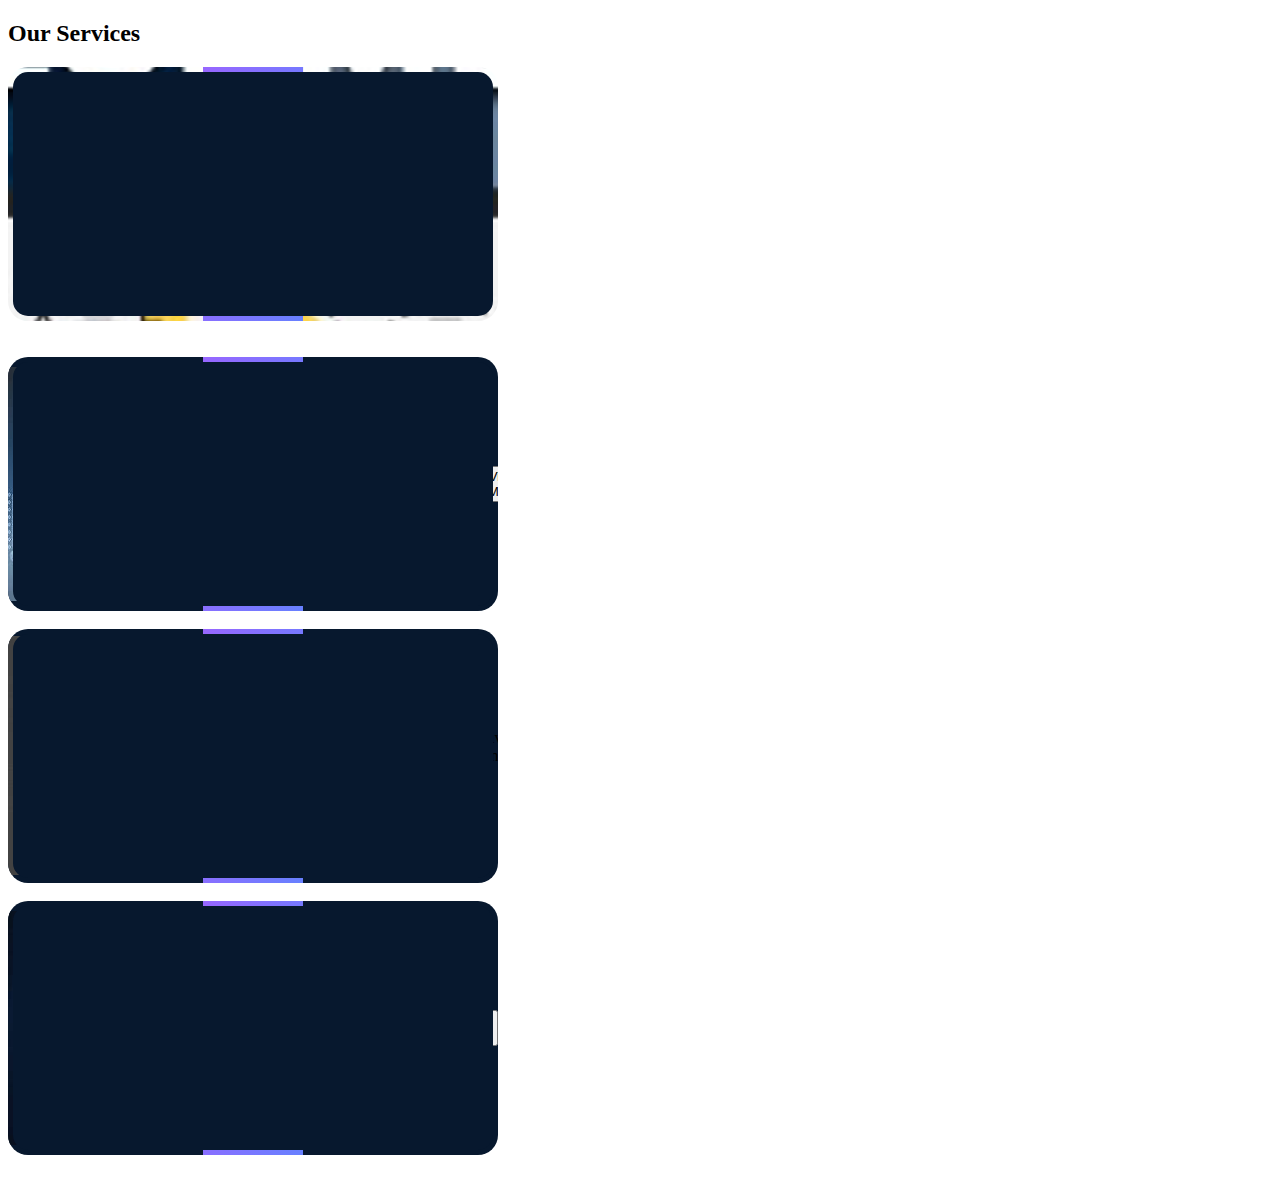
<file: ranjith/summa.html>
<!DOCTYPE html>
<html lang="en">
<head>
    <meta charset="UTF-8">
    <meta name="viewport" content="width=device-width, initial-scale=1.0">
    <title>Document</title>
    <link rel="stylesheet" href="summa.css">
</head>
<body>
    <div class="colors">
        <div class="container my-5">
            <section id="services" style="margin: 20px auto;">
                <h2 id="soon" class="text-center mb-4">Our Services</h2>
                <div class="row">
                    <div class="col-md-6 col-lg-6">
                        <div class="card text-center p-2">
                            <img class="photo img-fluid" src="webdevelopment.png" alt="Web Development">
                            <h5>Web Development</h5>
                            <p>We build dynamic and responsive websites.</p>
                            <a href="course.html">
                                <button class="btn btn-primary" onclick="showMessage('Web Development')">View More</button>
                            </a>
                        </div>
                        <br>
                    </div>
                    <br>
                    <div class="col-md-6 col-lg-6">
                        <div class="card text-center p-2">
                            <img class="photo img-fluid" src="dataanalysis.png" alt="Data Analysis">
                            <h5>Data Analysis</h5>
                        <p>Gain insights from complex data.</p>
                            <a href="course dataanal.html">
                                <button class="btn btn-primary" onclick="showMessage('Data Analysis')">View More</button>
                            </a>
                        </div>
                        <br>
                    </div>
                    <div class="col-md-6 col-lg-6">
                        <div class="card text-center p-2">
                            <img class="photo img-fluid" src="datavisualization.png" alt="Data Visualization">
                            <h5>Data Visualization</h5>
                            <p>Interactive charts and reports.</p>
                            <a href="datavisulation.html">
                                <button class="btn btn-primary" onclick="showMessage('Data Visualization')">View More</button>
                            </a>
                        </div>
                        <br>
                    </div>
                    <div class="col-md-6 col-lg-6">
                        <div class="card text-center p-2">
                            <img class="photo img-fluid" src="businessintelligence.png" alt="Business Intelligence">
                            <h5>Business Intelligence</h5>
                            <p>Smart decision-making solutions.</p>
                            <a href="bi.html">
                                <button class="btn btn-primary" onclick="showMessage('Business Intelligence')">View More</button>
                            </a>
                        </div>
                        <br>
                    </div>
                </div>
            </section>
        </div>
    </div>
    
    
</body>
</html>
</file>
<file: ranjith/style.css>
@import url('https://fonts.googleapis.com/css2?family=Roboto:ital,wdth,wght@1,87.5,100..900&display=swap');
@import url('https://fonts.googleapis.com/css2?family=Poppins:wght@300;400;500;600;700;800;900&display=swap');
body{
    background-color: black;
    color: white;
}
.logo{
    border-radius: 50%;
    width: 15%;
    height: 20%;
    margin-top: 30px;
}
#me{
    text-align: center;
    font-size: 50px;
    
}
#me:hover{
    text-decoration: underline;
}

#soon{
    font-size: 50px;
    color: white;
}
#soon:hover{
    text-decoration:underline;
}
#mee{
    text-align: center;
    color: white;
    font-size: 50px;
}
#mee:hover{
    text-decoration: underline;

}
.navbar-brand {
    font-weight: bold;
}
.hero {
    background:rgb(42, 113, 34); /*linear-gradient(to right, #007bff, #00c6ff);*/
    color: white;
    padding: 50px 20px;
    text-align: center;
}
.card {
    border: none;
    box-shadow: 0px 4px 6px rgba(0, 0, 0, 0.1);
    transition: transform 0.3s;
}
.card:hover {
    transform: scale(1.05);
}
footer {
    background: #343a40;
    color: white;
    text-align: center;
    padding: 10px;
}
.photo{
    width: 480px;
    height: 300px;
}

header {
    background: linear-gradient(to right, #007bff, #00c6ff);
}

.container {
    max-width: 900px;
}

section {  
    padding: 20px 0;
    transition: all 0.3s ease-in-out;
}

button:hover {
    transform: scale(1.1);
    transition: all 0.3s;
}




a{
    color: #fff;
    text-decoration:none;
}










.photo {
    max-height: 300px; /* Adjust as needed */
    object-fit: contain;
}




.home-img .img-box .img-item{
    position: relative;
    width: 100%;
    height: 100%;
    background: rgb(165, 112, 13);
    border-radius: 50%;
    display: flex;
    justify-content: center;
    z-index: 1;
    overflow: hidden;
}

.colors{
    background: #130101;
}


/*servies cards*/
/* General styling for services section */
#services {
    padding: 20px;
    display: flex;
    flex-wrap: wrap;
    gap: 20px;
    justify-content: center;
    align-items: center;
    margin-top: 20px;
}

/* Cards container */
.cards {
    background: whitesmoke;
    border-radius: 20px;
    padding: 40px;
    color: gold;
    border: 5px solid black; /* Corrected border width */
    max-width: 90%; /* Make it responsive */
    width: 100%;
    text-align: center;
    box-shadow: 0px 4px 10px rgba(0, 0, 0, 0.1);
}

/* New face section */
#newface {
    border: 5px solid white; /* Fix border property */
    border-radius: 20px;
    box-sizing: border-box;
    color: white;
    background: rgb(12, 11, 11);
    text-align: end;
    padding: 20px;
}

/* Responsive adjustments */
@media (max-width: 1200px) {
    .cards {
        max-width: 80%;
        padding: 30px;
    }
}

@media (max-width: 768px) {
    .cards {
        max-width: 95%;
        padding: 20px;
    }
    #newface {
        text-align: center;
    }
}

@media (max-width: 480px) {
    #services {
        flex-direction: column;
        align-items: center;
    }
    .cards {
        width: 100%;
        padding: 15px;
    }
    #newface {
        text-align: center;
        padding: 15px;
    }
}

/* Keyframe animation for a smooth hover effect */
@keyframes fadeIn {
    from {
        opacity: 0;
        transform: translateY(20px);
    }
    to {
        opacity: 100;
        transform: translateY(0);
    }
}

/* Applying animation */
.cards {
    animation: fadeIn 0.8s ease-in-out;
}

/*servies cards*/



/* General styles for images */
.photo {
    width: 100%; /* Makes the image responsive */
    height: auto; /* Keeps aspect ratio intact */
    transition: transform 1.2s ease, box-shadow 1.03s ease; /* Smooth transition for hover effect */
}

/* Hover effect for all devices */

/* Mobile-specific styles (up to 576px) */
@media (max-width: 576px) {
    .photo {
        max-width: 100%; /* Full width on mobile */
        height: 250px; /* Set a fixed height for images on mobile */
    }
}

/* Tablet and above devices (from 577px to 991px) */
@media (min-width: 577px) and (max-width: 991px) {
    .photo {
        max-width: 100%;
        height: 300px; /* Fixed height for tablet screens */
    }
}

/* Larger screens (992px and above) */
@media (min-width: 992px) {
    .photo {
        max-width: 100%;
        height: 400px; /* Larger height for bigger screens */
    }
}
/*contact*/
#Contact {
    background-color: #1a1a1a; /* Dark background */
    color: white;
    text-align: center;
    width: 100%;
    height: auto;
    padding: 40px 20px;
    border-radius: 10px;
    box-shadow: 0px 0px 20px rgba(255, 255, 255, 0.1);
}

.highlight {
    color: #ffcc00; /* Highlighted color */
    text-shadow: 0 0 10px #ffcc00; /* Glow effect */
}

.contact-info p, .social-media p {
    font-size: 18px;
    margin-bottom: 15px;
    display: flex;
    align-items: center;
    justify-content: center;
    gap: 10px; /* Space between icon and text */
}

.contact-info a, .social-media a {
    color: #ffcc00;
    text-decoration: none;
    font-weight: bold;
    transition: all 0.3s ease-in-out;
}

.contact-info a:hover, .social-media a:hover {
    text-decoration: underline;
    text-shadow: 0 0 10px #ffcc00;
}

.icon-img {
    width: 30px;
    height: 30px;
    filter: drop-shadow(0px 0px 5px #ffcc00); /* Glowing effect */
}

.glow-text {
    text-shadow: 0 0 5px #ffcc00, 0 0 10px #ffcc00;
}




.social-media {
    display: flex;
    justify-content: center; /* Centers the content */
    align-items: center;
    margin-top: 20px;
}

.social-icon img {
    width: 60px; /* Set a size for the Instagram logo */
    height: 60px;
    border-radius: 50%; /* Makes the logo round */
    transition: transform 0.3s ease, box-shadow 0.3s ease;
}

/* Hover effect for the Instagram logo */
.social-icon:hover img {
    transform: scale(1.1); /* Slight zoom effect on hover */
    box-shadow: 0 0 15px 5px rgba(255, 255, 255, 0.8); /* Glowing effect */
}

/* Responsive design adjustments */
@media (max-width: 576px) {
    .social-icon img {
        width: 50px; /* Smaller logo on mobile */
        height: 50px;
    }
}

@media (min-width: 577px) {
    .social-icon img {
        width: 60px; /* Default size for tablets and desktops */
        height: 60px;
    }
}



/*ourmisson*/
.ourmisson{
    display: flex;
    flex-direction: column;
    color: green;
    font-size: 20px;
}
.new{
    font-size: 40px;
    text-align: center;
    color: white;
}
.new:hover{
    text-decoration: underline;
}

.OurVision{
    display: flex;
    flex-direction: column;
    color: green;
    font-size: 20px;
}

.new{
    font-size: 40px;
    text-align: center;
    color: white;
}

/*constact side*/
/* Contact Section Styling */
.border-box {
    background: white;
    border-radius: 10px;
    padding: 20px;
    max-width: 500px;
    margin: auto;
}

/* Title Styling */
.contact-title {
    font-size: 24px;
    font-weight: bold;
    color: #007bff;
    margin-bottom: 10px;
}

/* Social Media & Email */
.contact-info, .social-media {
    font-size: 18px;
}

.icon-img {
    width: 20px;
    margin-right: 10px;
}

/* Link Styling */
.glow-text {
    color: #007bff;
        font-weight: bold;
        text-decoration: none;
        transition: 0.3s;
    }

    .glow-text:hover {
        text-decoration: underline;
        color: #0056b3;
    }

    /* Mobile Responsive */
    @media (max-width: 768px) {
        .border-box {
            padding: 15px;
        }

        .contact-title {
            font-size: 22px;
        }
    }



/*about*/
/* Center the Contact Section */
#contact {
    text-align: center;
    padding: 40px 20px;
}

/* Contact Box with Border */
.border-box {
 /* Blue Border */
    
    
    background: black;
    
    display: flex;
    text-align: center;
    flex-direction: column;
    align-items: center;
}
#contact {
    text-align: center;
    padding: 40px 20px;
}

/* Glowing Animation */
@keyframes glowing {
    0% { box-shadow: 0px 0px 10px rgba(0, 123, 255, 0.2); }
    50% { box-shadow: 0px 0px 20px rgba(0, 123, 255, 0.6); }
    100% { box-shadow: 0px 0px 10px rgba(0, 123, 255, 0.2); }
}

/* Contact Box with Border 
.border-box {
    border: 2px solid #677f98; /* Blue Border 
    border-radius: 50px;
    padding: 100px;
    background: black;
    animation: glowing 2s infinite alternate; /* Apply animation 
    display: flex;
    flex-direction: column;
    align-items: center;
    transition: all 0.3s ease-in-out;
} */

/* Responsive Design */
@media (max-width: 1024px) {
    .border-box {
        padding: 80px;
        border-radius: 80px;
    }
}

@media (max-width: 768px) {
    .border-box {
        padding: 60px;
        border-radius: 60px;
    }
}

@media (max-width: 480px) {
    .border-box {
        padding: 40px;
        border-radius: 40px;
    }
}

/* Contact Title */
.contact-title {
    font-size: 24px;
    font-weight: bold;
    color: #007bff;
    margin-bottom: 10px;
}


/* Contact Title */
.contact-title {
    font-size: 24px;
    font-weight: bold;
    color: #007bff;
    margin-bottom: 10px;
}

/* Highlighted Text */
.highlight {
    color: #007bff;
    font-weight: bold;
}

/* Social Media & Contact Info */
.contact-info, .social-media {
    display: flex;
    align-items: center;
    justify-content: center;
    flex-wrap: wrap;
}

/* Icons */
.icon-img {
    max-width: 30px;
    height: auto;
    margin-right: 10px;
}

/* Responsive Glow Text */
.glow-text {
    color: #007bff;
    text-decoration: none;
    font-weight: bold;
    transition: 0.3s;
}

.glow-text:hover {
    color: #0056b3;
    text-shadow: 0px 0px 10px rgba(0, 123, 255, 0.7);
}

/* Responsive Adjustments */
@media (max-width: 768px) {
    .contact-info, .social-media {
        flex-direction: column;
        text-align: center;
    }
    
    .icon-img {
        max-width: 25px;
    }
}


/* General Styling */

#about {
    display: flex;
    flex-direction: column;
    align-items: center;
    text-align: center;
    padding: 50px 20px;
}

.home-info h2{
    display: inline-block;
    font-size: 32px;
    margin-top: -10px;
    
}
.home-info h2 span::before{
    content: attr(data-text);
    position: absolute;
    width: 0;
    border-radius: 2px solid #7cf03d;
    color: #7cf03d;
    white-space: nowrap;
    overflow: hidden;
    animation: fill-text 4s linear infinite;

}
@keyframes fill-text{
    10%,100%{
        width: 0;
    }
    70%,90%{
        width: 100%;
    }
}
.home-info h1{
    font-size: 55px;
}
.home-info h2 span{
    position: relative;
    display: inline-block;
    color: transparent;
    -webkit-text-stroke: .7px #7cf03d;
    animation: display_text 16s linear infinite;
    animation-delay:calc(-4s * var(--i));
}   

@keyframes display_text{
    25%,100%{
        display: none;
    }
}



/* Social Icons Styling */
.social-icons {
    margin-top: 15px;
}

.social-icons a {
    display: inline-block;
    font-size: 24px;
    margin: 0 10px;
    color: #333;
    transition: color 0.3s ease-in-out;
}

.social-icons a:hover {
    color: #007bff;
}

/* Image Container */
.home-img {
    position: relative;
    display: flex;
    justify-content: center;
    align-items: center;
    margin-top: 20px;
    right: 50px;
}

/* Responsive Image with Fixed Border Radius */
.responsive-img {
    width: 200px; /* Adjust size */
    height: 200px;
    border-radius: 50%; /* Circular Image */
    border: 5px solid #ffffff; /* Inner border */
    box-shadow: 0px 0px 15px rgba(0, 255, 0, 0.7); /* Green Glow */
    transition: box-shadow 0.3s ease-in-out;
}

/* Image Hover Glow Effect */
.responsive-img:hover {
    box-shadow: 0px 0px 25px rgba(0, 255, 0, 1);
}

/* Responsive Design for Mobile and Tablets */
@media (max-width: 768px) {
    .animated-text {
        font-size: 20px;
    }

    .responsive-img {
        width: 150px;
        height: 150px;
    }
}

@media (max-width: 480px) {
    .animated-text {
        font-size: 18px;
    }

    .responsive-img {
        width: 120px;
        height: 120px;
    }
}

.border{
    border-width: 2000px;
    background: black;
    width: 1510px;
    padding: 10px;
}



/* From Uiverse.io by bhaveshxrawat */
</file>
<file: ranjith/summa.css>
/* From Uiverse.io by bhaveshxrawat */ 
.card {
    width: 490px;
    height: 254px;
    background: #07182E;
    position: relative;
    display: flex;
    place-content: center;
    place-items: center;
    overflow: hidden;
    border-radius: 20px;
  }
  
  .card h2 {
    z-index: 1;
    color: white;
    font-size: 2em;
  }
  
  .card::before {
    content: '';
    position: absolute;
    width: 100px;
    background-image: linear-gradient(1000deg, rgb(0, 183, 255), rgb(255, 48, 255));
    height: 1480%;
    animation: rotBGimg 3s linear infinite;
    transition: all 0.2s linear;
  }
  
  @keyframes rotBGimg {
    from {
      transform: rotate(200deg);
    }
  
    to {
      transform: rotate(360deg);
    }
  }
  
  .card::after {
    content: '';
    position: absolute;
    background: #07182E;
    ;
    inset: 5px;
    border-radius: 15px;
  }  
  /* .card:hover:before {
    background-image: linear-gradient(180deg, rgb(81, 255, 0), purple);
    animation: rotBGimg 3.5s linear infinite;
  } */
</file>
